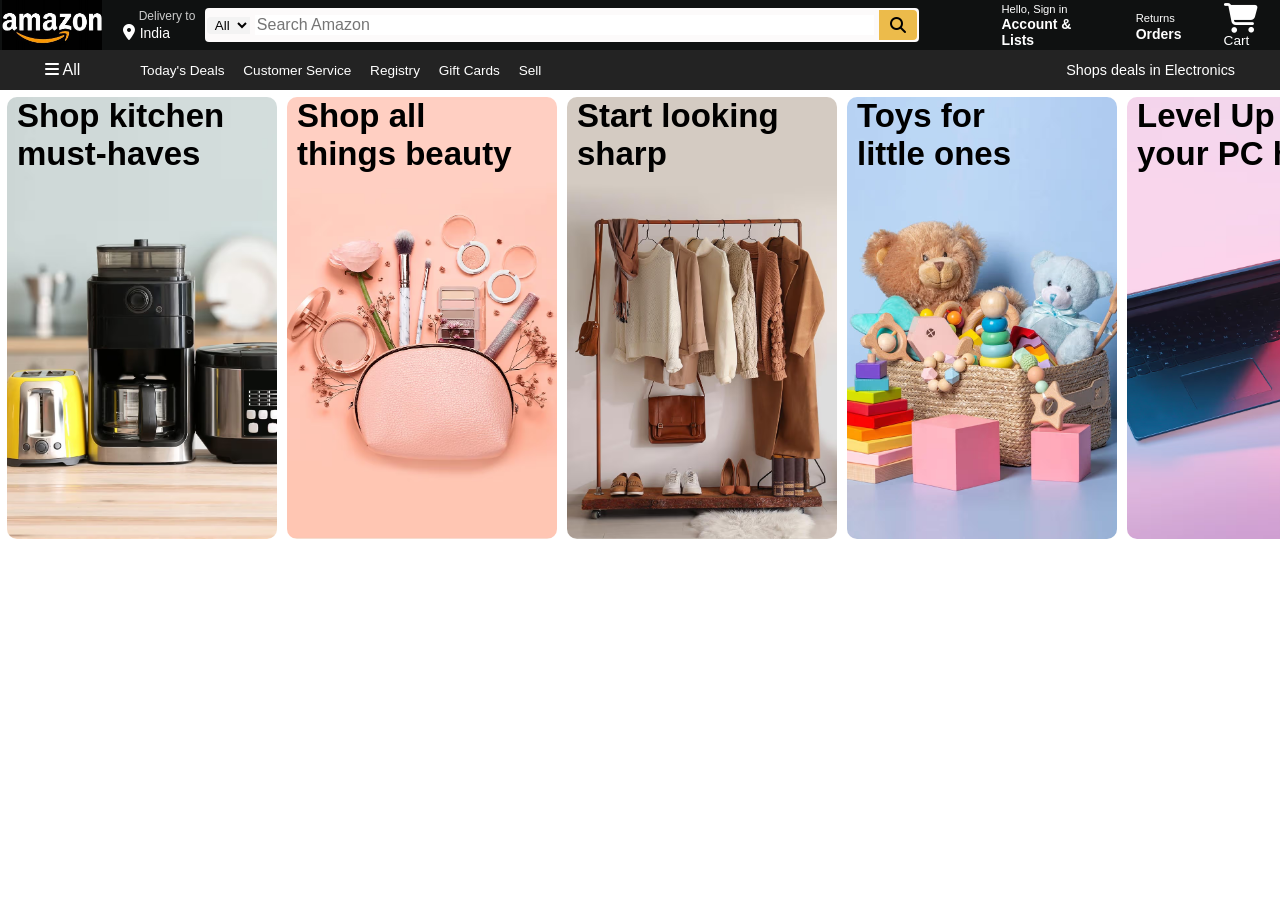
<file: CSS_project/index.html>
<!DOCTYPE html>
<html lang="en">
<head>
    <meta charset="UTF-8">
    <meat http-equiv="X-UA-Compatible" content="IE=edge">
    <meta name="viewport" content="width=device-width, initial-scale=1.0">
    <title>Amazont</title>
    <link rel="stylesheet" href="styles.css">
    <link rel="stylesheet" href="https://cdnjs.cloudflare.com/ajax/libs/font-awesome/6.4.0/css/all.min.css">

</head>
<body>
    <header>
        <div class="navbar">
            <div class="nav-logo border">
                <div class="logo"></div>
            </div>

            <div class="nav-address border">
                <p class="add-first">Delivery to</p>
                <div class="add-icon">
                    <i class="fa-solid fa-location-dot"></i>
                    <p class="add-sec">India</p>
                </div>
            </div>
            <div class="nav-search border">
                <select class="search-select" >
                    <option value="all">All</option>
                </select>
                <input class="search-input" placeholder="Search Amazon">
                <div class="search-icon">
                    <i class="fa-solid fa-magnifying-glass"></i>
                </div>
            </div>

            <div class="nav-signin border">
                <p><span>Hello, Sign in</span></p>
                <p class="nav-second">Account & Lists</p>
            </div>

            <div class="return order border">
                <p><span>Returns</span></p>
                <p class="nav-second ">Orders</p>
            </div>

            <div class="nav-cart">
                <i class="fa-solid fa-cart-shopping"></i>
                Cart
            </div>
            
        </div>

        <div class="panel">
            <div class="panel-all">
                <i class="fa-solid fa-bars"></i>
                All
            </div>
            <div class="panel-ops">
               <p>Today's Deals</p> 
               <p>Customer Service</p>
               <p>Registry</p>
               <p>Gift Cards</p>
               <p>Sell</p>
            </div>
            <div class="panel-deals">
                Shops deals in Electronics
            </div>
        </div>
    </header>

    <div class="hero-section border">
        <div class="hero-fir">
            <p class="fir">Shop kitchen</p> 
            <p>must-haves</p>
        </div>

        <div class="hero-sec">
            
            <p class="sec">Shop all</p>
            <p>things beauty</p>
       </div>

       <div class="hero-third">
            <p class="third">Start looking</p>
            <p>sharp</p>
       </div>

       <div class="hero-fourth">
            <p class="fourth">Toys for</p>
            <p>little ones</p>
       </div>

       <div class="hero-fifth">
            <p class="fifth">Level Up</p>
            <p>your PC here</p> 
        </div>

        <div class="hero-sixth">
            <p class="sixth">Discover Books</p>
            <p>you cant put Down</p>  
        </div>

    </div>
</body>
</html>
</file>
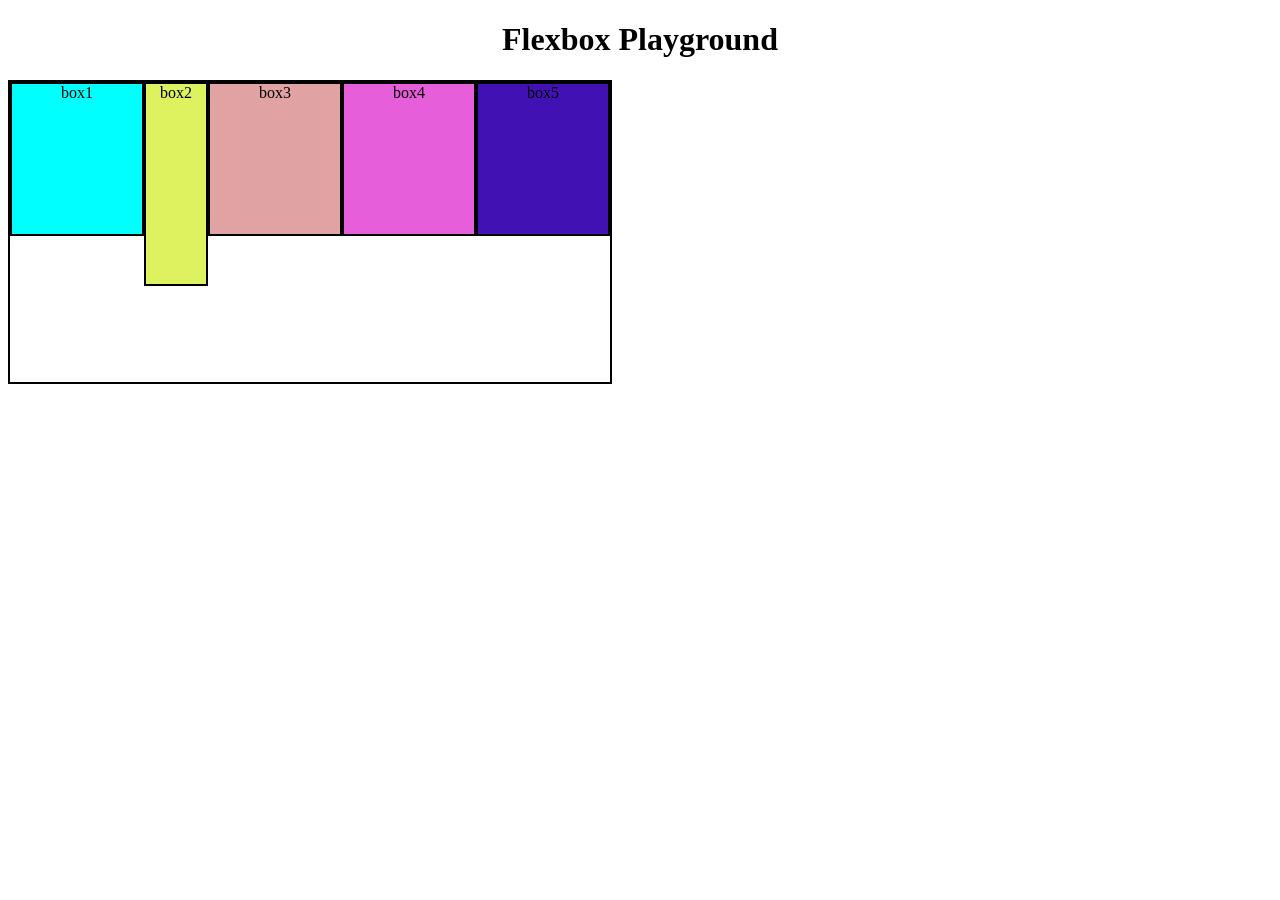
<file: web444/index.html>
<!DOCTYPE html>
<html lang="en">
<head>
    <meta charset="UTF-8">
    <meta name="viewport" content="width=device-width, initial-scale=1.0">
    <title>Practice4</title>
    <link rel="stylesheet" href="style.css">
</head>
<body>
    <h1>Flexbox Playground</h1>
    <div id="container">
        <div id="box1">box1</div>
        <div id="box2">box2</div>
        <div id="box3">box3</div>
        <div id="box4">box4</div>
        <div id="box5">box5</div>
    </div>
   
    
</body>
</html>
</file>
<file: CSS_project/styles.css>
*{
    margin: 0px;
    font-family: Arial;
    border: border-box;
    
}
.navbar{
    height: 50px;
    background-color: #0f1111;
    color: white;
    display: flex;
    align-items: center;
}

.nav-logo{
    height: 50px;
    width: 120px;
}

.logo{
    background-image: url("amazonLogo2.jpg");
    background-size: cover;
    height: 50px;
    width: 100px;
}

.border{
    border: 2px solid transparent;
    
}
.border:hover{
    border: 2px solid white;
}

/** box2 **/

    

.add-first{
    font-size: 12px;
    color: #cccccc;
    margin-left: 26px;
}

.add-sec{
    color: white;
    font-size: 14px;
    
    margin-left: 0px;
    margin-top: 2px;
}
.add-icon{
    display: flex;
    align-items: center;
    width: 80px;
    gap: 5px;
    margin-left: 10px;
}

/** box3 **/
.nav-search{
    background-color: rgb(252, 250, 250);
    justify-content: space-evenly;
    display: flex;
    align-items: center;
    width: 800px;
    height: 30px;
    border-radius: 4px;
    gap: 5px;
    
 
}

.search-select{
    width: 50px;
    
    text-align: center;
    background-color:#f3f3f3;
    border-top-left-radius: 4px;
    border-bottom-left-radius: 4px;
    padding: 0px;
    border: none;
}

.search-input{
  
    width: 100%;
    border: none;
    font-size: 1rem;
}

.search-icon{
    height: 30px;
    width: 45px;
    color: black;
    display: flex;
    justify-content: center;
    align-items: center;
    background-color: #ecbb4b;
    border-top-right-radius: 4px;
    border-bottom-right-radius: 4px;

}
.nav-search:hover{
    border: 2px solid #e39853;
}


/** box4 **/
.nav-signin{
    display: flex;
    flex-direction: column;
    justify-content: center;
    margin-left: 40px;
    font-size: 12px;
}


span{
    font-size: 0.7rem;
    margin-left: 40px;
}


.nav-second{
    margin-left: 40px;
    font-size: 14px;
    font-weight: bold;
    align-items: center;
}

/** box5 **/
.nav-cart i{
    font-size: 30px;
    position: relative;
   
}

.nav-cart{
    margin-left: 40px;
    font-size: 0.85rem;
}

/** panel **/
.panel{
    display: flex;
    align-items: center;
    background-color: #232323;
    color: white;
    height: 40px;
    justify-content: space-evenly;

   
}

.panel-ops p{
    display: inline;
    margin-left: 15px;
   
}

.panel-ops{
    width: 70%;
    font-size: 0.85rem;
}

.panel-deals{
    
    font-size: 0.9rem;
    font-weight: 70px;
}

/** hero section **/
.hero-section {
    display: flex;
    flex-wrap: nowrap;
    overflow-x: auto;
    overflow-y: hidden;
    width: 100%;
}

.hero-section > div {
    flex: 0 0 270px;
}
.hero-section i{
    flex: 0 0 250px;    /* keeps fixed width */
    object-fit: cover;
}

.hero-fir{
    background-image: url("first image.avif");
    background-size: cover;
    background-position: center;
    height: 442px;
    width: 270px;
    border-radius: 10px;
    font-size: 33px;
    color: rgb(0, 0, 0);
    font-weight: bold;
    margin:5px
}

.hero-fir p{
    margin-left: 10px;
}

.hero-sec{
    background-image: url("secondImage");
    background-size: cover;
    background-position: center;
    height: 442px;
    width: 270px;
    border-radius: 10px;
    font-size: 33px;
    color: rgb(0, 0, 0);
    font-weight: bold;
    margin:5px
}

.hero-sec p{
    margin-left: 10px;
}

.hero-third{
    background-image: url("thirdImage");
    background-size: cover;
    background-position: center;
    height: 442px;
    width: 270px;
    border-radius: 10px;
     font-size: 33px;
    color: rgb(0, 0, 0);
    font-weight: bold;
    margin:5px
}

.hero-third p{
    margin-left: 10px;
}

.hero-fourth{
    background-image: url("4thImage");
    background-size: cover;
    background-position: center;
    height: 442px;
    width: 270px;
    border-radius: 10px;
     font-size: 33px;
    color: rgb(0, 0, 0);
    font-weight: bold;
    margin:5px
}

.hero-fourth p{
    margin-left: 10px;
}

.hero-fifth{
    background-image: url("fifthImage");
    background-size: cover;
    background-position: center;
    height: 442px;
    width: 270px;
    border-radius: 10px;
     font-size: 33px;
    color: rgb(0, 0, 0);
    font-weight: bold;
    margin:5px
}

.hero-fifth p{
    margin-left: 10px;
}

.hero-sixth{
    background-image: url("SixthImage");
    background-size: cover;
    background-position: center;
    height: 442px;
    width: 270px;
    border-radius: 10px;
    font-size: 33px;
    color: rgb(0, 0, 0);
    font-weight: bold;
    margin:5px
}
.hero-sixth p{
    margin-left: 10px;
}
</file>
<file: web444/style.css>
body{
    text-align: center;
}

div{
    height: 150px;
    width: 200px;
    display: inline-block;
    border: 2px solid black;
}

#container{
    width: 600px;
    height: 300px;
    display: flex;
    flex-direction: row;
    justify-content: center;
    /*align-content: flex-end;*/
    align-items: flex-start;
    /*flex-wrap:wrap ;*/
}

#box1{
    background-color: aqua;
}
#box2{
    background-color: rgb(222, 242, 95);
    height: 200px;
    flex-shrink: 2;
}
#box3{
    background-color: rgb(224, 162, 162);
}
#box4{
    background-color: rgb(230, 94, 217);
}
#box5{
    background-color: rgb(66, 17, 180);
}
</file>
